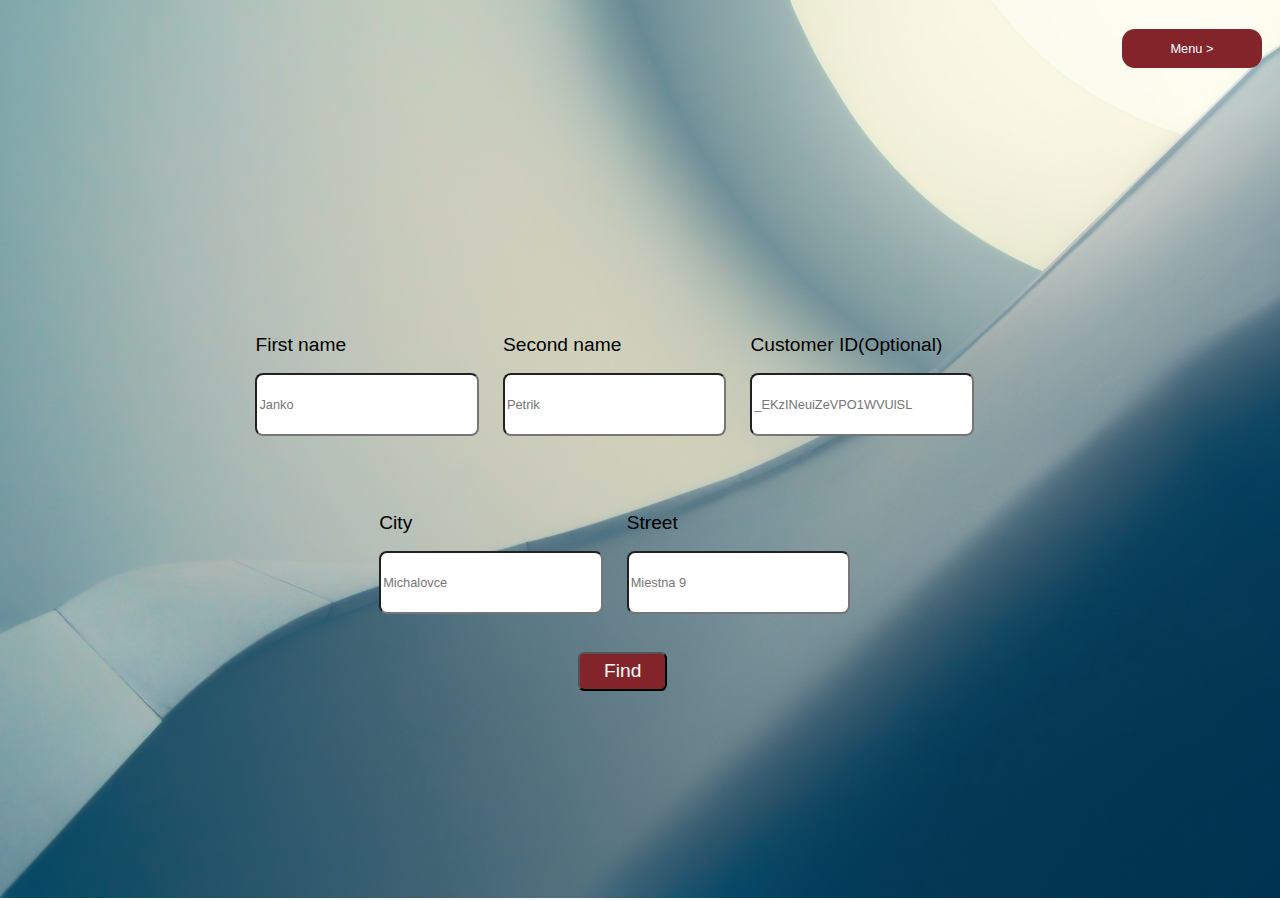
<file: src/main/resources/static/index.html>
<!DOCTYPE html>
<html xmlns:th="http://www.thymeleaf.org">
<html lang="en">
<head>
    <title>Submit Data to JPA Server</title>
    <link rel="stylesheet" href="css/stylesheet.css"/>
</head>
<body style="background-image: url('images/pexels-johannes-plenio-1103970.jpg');
    background-size: cover;
background-repeat: no-repeat;">

<form class="container" action="http://localhost:8080/find" method="post">
    <div class="dropdown">
    <button class="dropbtn">Menu       ></button>
    <div class="dropdown-content">
        <a href="index.html">Main menu</a>
        <a href="createnew.html">Create new record</a>
    </div>
    </div>
    <label class = "item item-1-1" for="meno">First name</label>
    <input class="item item-1" type="text" id="meno" name="meno" placeholder="Janko">

    <label class = "item item-2-2" for="priezvisko">Second name</label>
    <input class="item item-2" type="text" id="priezvisko" placeholder="Petrik" name="priezvisko">

    <label for="nanoId" class = "item item-3-3">Customer ID(Optional)</label>
    <input class="item item-3" type="text" id="nanoId" placeholder="_EKzINeuiZeVPO1WVUlSL" name="nanoId">

    <label for="obec" class = "item item-4-4" >City</label>
    <input class="item item-4" type="text" id="obec" name="obec" placeholder="Michalovce">

    <label for="ulica" class = "item item-5-5">Street</label>
    <input class="item item-5" type="text" id="ulica" name="ulica" placeholder="Miestna 9">
    <input type="submit" value="Find" class="item-button">
</form>

<script>
    function containsNumbers(str) {
        return /\d/.test(str);
    }

    document.querySelector('form').addEventListener('submit', async (e) => {
        e.preventDefault();
        if(containsNumbers(document.getElementById('meno').value.trim()) || containsNumbers(document.getElementById('priezvisko').value.trim()) || containsNumbers(document.getElementById('obec').value.trim())){
            alert( "Numbers are not allowed in certain field!" );
        }
        else {
            if ((document.getElementById('meno').value.trim().length === 0 && document.getElementById('priezvisko').value.trim().length === 0)  && document.getElementById('nanoId').value.trim().length === 0) {
                alert("Please fill in either id or other information!");
            } else {

            const meno = document.getElementById('meno').value;
            const priezvisko = document.getElementById('priezvisko').value;
            const nanoId = document.getElementById('nanoId').value;
            const ulica = document.getElementById('ulica').value;
            const obec = document.getElementById('obec').value;
            const payload = {meno, priezvisko, nanoId, ulica, obec};
            console.log(payload);
            const response = await fetch('http://localhost:8080/find', {
                method: 'POST',
                headers: {
                    'Content-Type': 'application/json'
                },
                body: JSON.stringify(payload)
            });
            if (response.ok) {
                const data = await response.json();
                if (Array.isArray(data) && data.length === 0) {
                    console.log('Response data is empty array. Not redirecting to new page.');
                    alert('Person not found!');
                } else {
                    console.log(data.nanoId);
                    console.log("som tu!!!!!");
                    localStorage.setItem('responseData', JSON.stringify(data));
                    window.location.href = 'searchResults.html';
                }
            } else {
                alert('Person not found!');
            }
        }
    }});
</script>
</body>
</html>
</file>
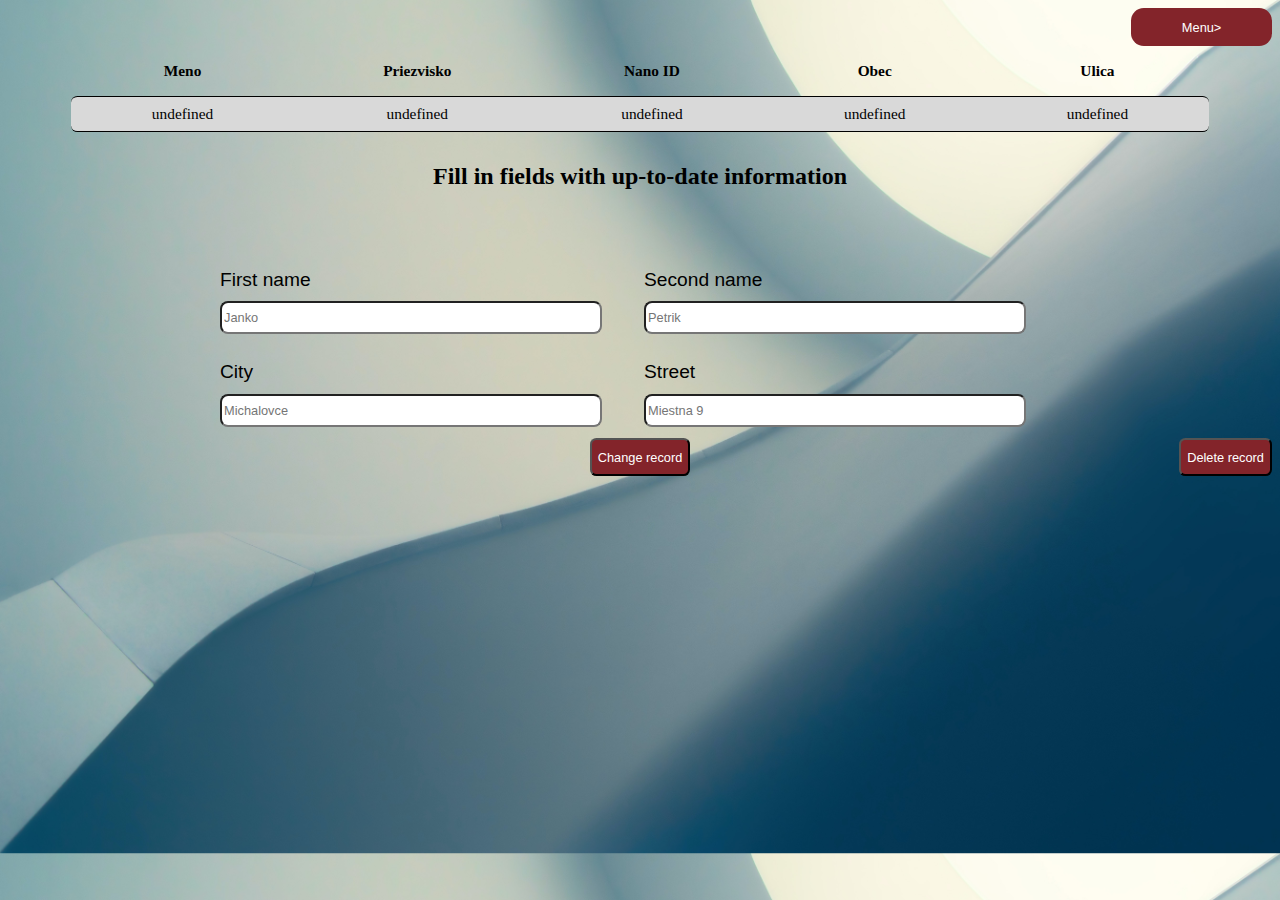
<file: src/main/resources/static/changePage.html>
<!DOCTYPE html>
<html>
<head>
    <title>Selected Record</title>
    <link rel="stylesheet" href="css/changepage.css"/>
</head>
<body style="background-image: url('images/pexels-johannes-plenio-1103970.jpg');
    background-size: cover;">
<div class="dropdown">
    <button class="dropbtn">Menu></button>
    <div class="dropdown-content">
        <a href="index.html">Main menu</a>
        <a href="createnew.html">Create new record</a>
    </div>
</div>
<div id="selectedRecordContainer" class="resultContainer">
    <table class="results-table">
        <thead>
        <tr>
            <th class="item-riadok1">Meno</th>
            <th class="item-riadok1">Priezvisko</th>
            <th class="item-riadok1">Nano ID</th>
            <th class="item-riadok1">Obec</th>
            <th class="item-riadok1">Ulica</th>
        </tr>
        </thead>
        <tbody>
        </tbody>
    </table>
</div>
<h1 class="bigText">Fill in fields with up-to-date information</h1>
<div class="formWrapper">

<form id='inputForm' class="container" action="http://localhost:8080/update" method="post" onSubmit="return confirm('Do you want to submit?') ">
    <label for="meno" class = "item item-1-1">First name</label>
    <input type="text" id="meno" name="meno" class="item item-1" placeholder="Janko">
    <label class = "item item-2-2" for="priezvisko">Second name</label>
    <input class="item item-2" type="text" id="priezvisko" placeholder="Petrik" name="priezvisko">
    <label for="obec" class = "item item-4-4">City</label>
    <input class="item item-4" type="text" id="obec" name="obec" placeholder="Michalovce">
    <label for="ulica" class = "item item-5-5">Street</label>
    <input class="item item-5" type="text" id="ulica" name="ulica" placeholder="Miestna 9">
    <input type="submit" value="Change record" id="change" class="change-button">
    <input type="submit" value="Delete record" class="item-button">
</form>

</div>
<script>
    document.addEventListener('DOMContentLoaded', () => {
            const showData = location.search.substring(1).split('&');
            let person = {};

            showData.forEach(pair => {
                let keyValue = pair.split("=");
                let key = keyValue[0];
                person[key] = decodeURI(keyValue[1]);
            })
        const resultsContainer = document.getElementById('selectedRecordContainer');
        const tbody = resultsContainer.querySelector('tbody');
            const tr = document.createElement('tr');
            tr.innerHTML = `
                        <td class="rowBorderStart">${person.meno}</td>
                        <td class='rowBorderMiddle'>${person.priezvisko}</td>
                        <td class='rowBorderMiddle' id="nanoId">${person.nanoId}</td>
                        <td class='rowBorderMiddle'>${person.obec}</td>
                        <td class='rowBorderEnd'>${person.ulica}</td>

                    `;
            tbody.appendChild(tr);
        document.getElementById('inputForm').addEventListener('submit', async (e) => {
            e.preventDefault();
            if(document.getElementById('meno').value.trim().length === 0 && document.getElementById('priezvisko').value.trim().length === 0 && document.getElementById('ulica').value.trim().length === 0 && document.getElementById('obec').value.trim().length === 0){
                alert( "Please enter at least field" );
            }
            else {
                const meno = person.meno;
                const priezvisko = person.priezvisko;
                const ulica = person.ulica;
                const obec = person.obec;
                const menoUprava = document.getElementById('meno').value;
                const priezviskoUprava = document.getElementById('priezvisko').value;
                const ulicaUprava = document.getElementById('ulica').value;
                const obecUprava = document.getElementById('obec').value;
                const nanoId = person.nanoId;
                const payload = {
                    meno,
                    priezvisko,
                    ulica,
                    obec,
                    menoUprava,
                    priezviskoUprava,
                    ulicaUprava,
                    obecUprava,
                    nanoId
                };
                console.log(payload);
                const response = await fetch('http://localhost:8080/update', {
                    method: 'POST',
                    headers: {
                        'Content-Type': 'application/json'
                    },
                    body: JSON.stringify(payload)
                });
                if (response.ok) {
                    const data = await response.json();
                    if (Array.isArray(data) && data.length === 0) {
                        console.log('Response data is empty array. Not redirecting to new page.');
                        alert('Person not found!');
                    } else {
                        console.log(data.nanoId);
                        console.log("som tu!!!!!");
                        localStorage.setItem('responseData', JSON.stringify(data));
                        window.location.href = 'searchResults.html';
                    }
                } else {
                    alert('Person not found!');
                }
            }
        });

        const createButton = document.querySelector('.item-button');
        createButton.addEventListener('click', async (e) => {
        //document.querySelector('div').addEventListener('submit', async (e) => {
            e.preventDefault();
            const confirmed = confirm("Are you sure you want to delete this record?");
            if(confirmed){
            //const data = e.target.querySelector("input").getAttribute("data-nanoId")
                const meno = person.meno;
                const priezvisko = person.priezvisko;
                const ulica = person.ulica;
                const obec = person.obec;
                const nanoId = person.nanoId;

            const payload = {meno, priezvisko, nanoId, ulica, obec};
            const response = await fetch('http://localhost:8080/delete', {
                method: 'POST',
                headers: {
                    'Content-Type': 'application/json'
                },
                body: JSON.stringify(payload)
            });
            if (response.ok) {
                window.location.href = 'index.html';
                } else {
                    alert('An error occurred while deleting the record.');
                }
            }
        })
        });

</script>



</body>
</html>
</file>
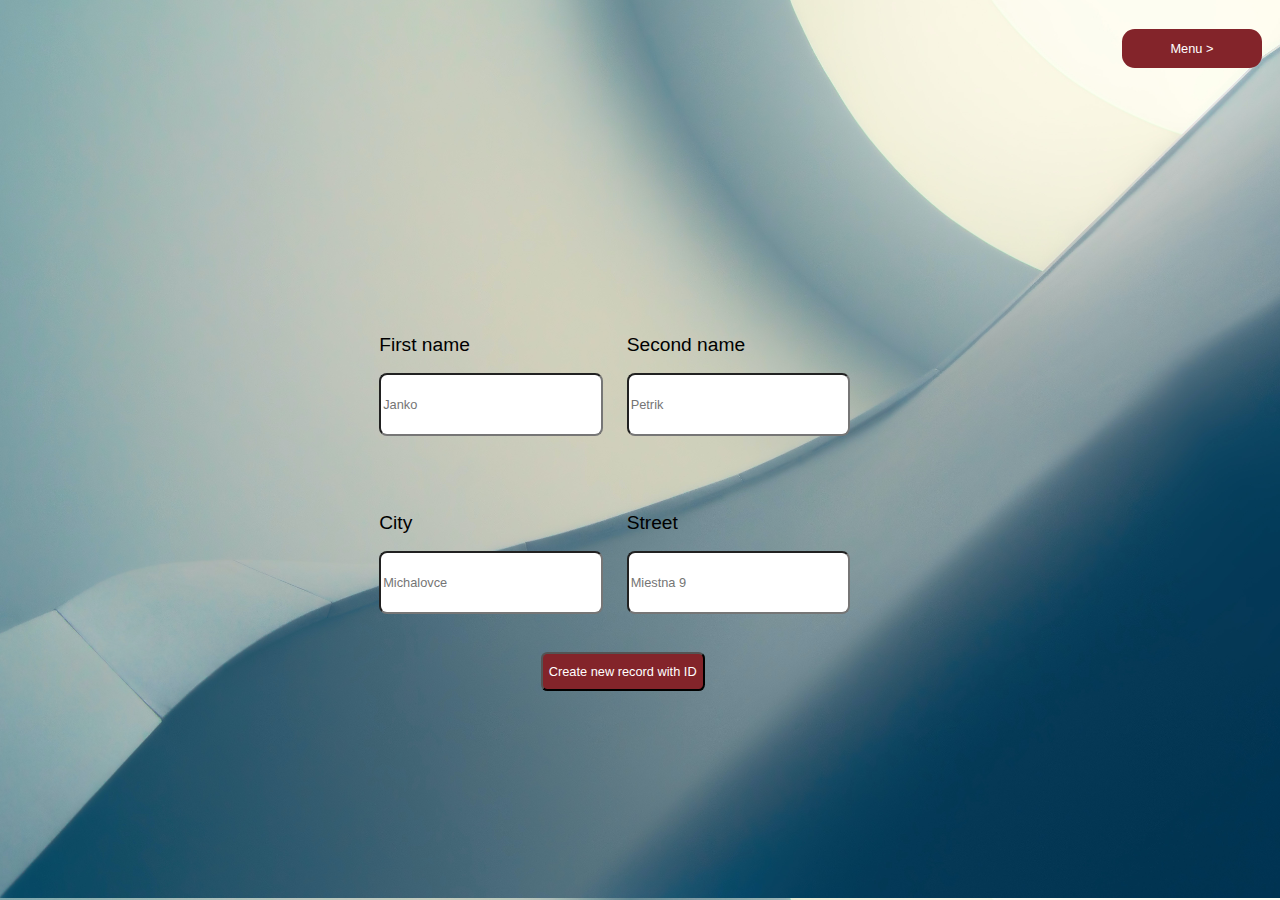
<file: src/main/resources/static/createnew.html>
<!DOCTYPE html>
<html xmlns:th="http://www.thymeleaf.org">
<html lang="sk">
<head>
    <title>Submit Data to JPA Server</title>
    <link rel="stylesheet" href="css/createNew.css"/>
</head>
<body style="background-image: url('images/pexels-johannes-plenio-1103970.jpg');
    background-size: cover;">
<form class="container" action="http://localhost:8080/create" method="post">
    <div class="dropdown">
        <button class="dropbtn">Menu       ></button>
        <div class="dropdown-content">
            <a href="index.html">Main menu</a>
            <a href="createnew.html">Create new record</a>
        </div>
    </div>
    <label class = "item item-1-1" for="meno">First name</label>
    <input class="item item-1" type="text" id="meno" name="meno" placeholder="Janko" required>

    <label class = "item item-2-2" for="priezvisko">Second name</label>
    <input class="item item-2" type="text" id="priezvisko" placeholder="Petrik" name="priezvisko" required>

    <label for="obec" class = "item item-4-4" >City</label>
    <input class="item item-4" type="text" id="obec" name="obec" placeholder="Michalovce" required>

    <label for="ulica" class = "item item-5-5">Street</label>
    <input class="item item-5" type="text" id="ulica" name="ulica" placeholder="Miestna 9" required>
    <input type="submit" value="Create new record with ID" class="item-button">
</form>

<script>

    function containsNumbers(str) {
        return /\d/.test(str);
    }

    document.querySelector('form').addEventListener('submit', async (e) => {
        e.preventDefault();
        if(containsNumbers(document.getElementById('meno').value.trim()) || containsNumbers(document.getElementById('priezvisko').value.trim()) || containsNumbers(document.getElementById('obec').value.trim())){
            alert( "Numbers are not allowed in certain field!" );
        }
        else {
            if (document.getElementById('meno').value.trim().length === 0 && document.getElementById('priezvisko').value.trim().length === 0 && document.getElementById('ulica').value.trim().length === 0 && document.getElementById('obec').value.trim().length === 0) {
                alert("Please fill in all the fields!");
            } else {
                const meno = document.getElementById('meno').value;
                const priezvisko = document.getElementById('priezvisko').value;
                const ulica = document.getElementById('ulica').value;
                const obec = document.getElementById('obec').value;
                const payload = {meno, priezvisko, ulica, obec};
                console.log(payload);
                const response = await fetch('http://localhost:8080/create', {
                    method: 'POST',
                    headers: {
                        'Content-Type': 'application/json'
                    },
                    body: JSON.stringify(payload)
                });
                if (response.ok) {
                    const data = await response.json();
                    if (Array.isArray(data) && data.length === 0) {
                        console.log('Response data is empty array. Not redirecting to new page.');
                        alert('Person not found!');
                    } else {
                        console.log(data.nanoId);
                        console.log("som tu!!!!!");
                        localStorage.setItem('responseData', JSON.stringify(data));
                        window.location.href = 'searchResults.html';
                    }
                } else {
                    alert('Error while creating record!');
                }

            }
        }
    });
</script>
</body>
</html>
</file>
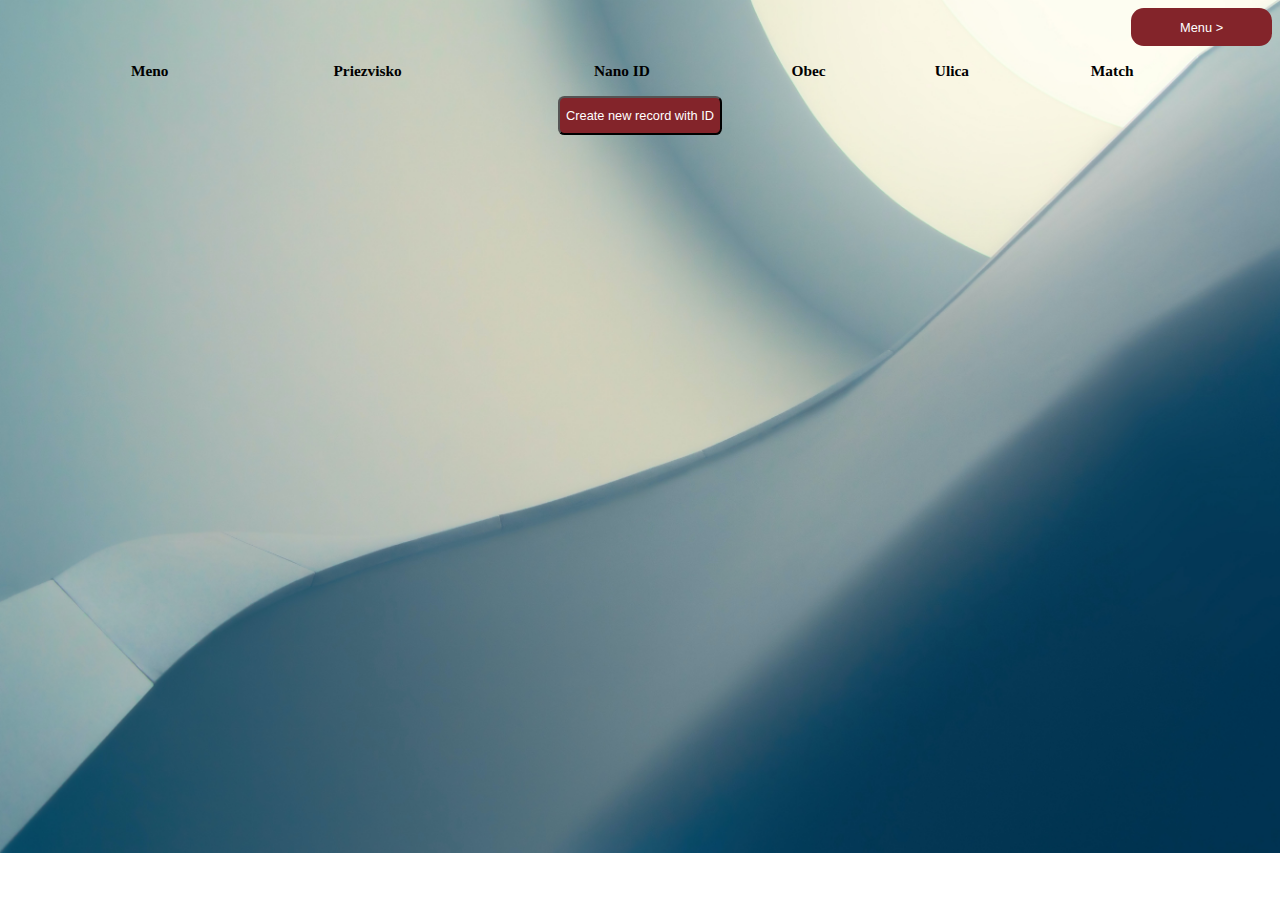
<file: src/main/resources/static/searchResults.html>
<!DOCTYPE html>
<html lang="en">
<head>
    <title>Results</title>
    <link rel="stylesheet" href="css/searchResults.css"/>
</head>
<body style="background-image: url('images/pexels-johannes-plenio-1103970.jpg');
    background-size: cover;
background-repeat: no-repeat;">

<div class="dropdown">
    <button class="dropbtn">Menu       ></button>
    <div class="dropdown-content">
        <a href="index.html">Main menu</a>
        <a href="createnew.html">Create new record</a>
    </div>
</div>

<div id="resultsContainer" class="resultContainer">
    <table class="results-table">
        <thead>
        <tr>
            <th class="item-riadok1">Meno</th>
            <th class="item-riadok1">Priezvisko</th>
            <th class="item-riadok1">Nano ID</th>
            <th class="item-riadok1">Obec</th>
            <th class="item-riadok1">Ulica</th>
            <th class="item-riadok1">Match</th>
            <th class="item-riadok1"></th>
        </tr>
        </thead>
        <tbody>
        </tbody>
    </table>
    <input type="submit" value="Create new record with ID" class="item-button">
</div>

<script>
    document.addEventListener('DOMContentLoaded', () => {
        const responseData = JSON.parse(localStorage.getItem('responseData'));
        if (Array.isArray(responseData)) {
            const resultsContainer = document.getElementById('resultsContainer');
            const tbody = resultsContainer.querySelector('tbody');
            responseData.forEach(data => {
                const tr = document.createElement('tr');
                tr.innerHTML = `
                        <td class='rowBorderStar meno'>${data.meno}</td>
                        <td class='rowBorderMiddle priezvisko'>${data.priezvisko}</td>
                        <td class='rowBorderMiddle nanoId'>${data.nanoId}</td>
                        <td class='rowBorderMiddle obec'>${data.obec}</td>
                        <td class='rowBorderMiddle ulica'>${data.ulica}</td>
                        <td class='rowBorderMiddle match'>${data["match"]}</td>
                        <td class="rowBorderEnd"><button type="button" class="changeBtn" data-nanoId="${encodeURI(JSON.stringify(data))}">Edit</button></td>
                    `;
                tbody.appendChild(tr);
            });

            const createButton = document.querySelector('.item-button');
            createButton.addEventListener('click', async (e) => {
                e.preventDefault();
                window.location.href = 'createnew.html';
            })
            const buttons = document.querySelectorAll('.changeBtn');
            buttons.forEach(button => {
                button.addEventListener('click', async (e) => {
                    e.preventDefault();
                    const data = e.target.getAttribute('data-nanoId');
                    let recordId = JSON.parse(decodeURI(data));
                    let query = Object.entries(recordId).map(entry => `${entry[0]}=${encodeURI(entry[1])}`).join('&');
                    window.location.href = 'changePage.html?' + query;
                });
            });
        }
    });
</script>
</body>
</html>
</file>
<file: src/main/resources/static/css/stylesheet.css>
.container{
    width: 98vw;
    height: 98vh;
    display: grid;
    grid-template-rows: repeat(10,1fr);
    grid-template-columns: 1fr 1fr 1fr 1fr 1fr 1fr 1fr 1fr 1fr 1fr;
    justify-items: start;
    align-items: center;
    grid-gap: 0.5rem;
}

.item-1{
    width: 90%;
    height: 70%;
    grid-row: 5/6;
    grid-column: 3/5;
    border-radius: 0.5rem;
    font-family:  sans-serif;
    font-style: normal;
    font-size: 1vw;
}
.item-1-1{
    font-family:  sans-serif;
    font-style: normal;
    font-size: 1.5vw;
    grid-row: 4/5;
    grid-column:  3/4;
    justify-self:start;
    align-self:end;
}

.item-2{
    width: 90%;
    height: 70%;
    grid-row: 5/6;
    grid-column: 5/7;
    border-radius: 0.5rem;
    font-family:  sans-serif;
    font-style: normal;
    font-size: 1vw;
}
.item-2-2{
    font-family:  sans-serif;
    font-style: normal;
    font-size: 1.5vw;
    grid-row: 4/5;
    grid-column: 5/7;
    justify-self:start;
    align-self:end;
}

.item-3{
    width: 90%;
    height: 70%;
    grid-row: 5/6;
    grid-column: 7/9;
    border-radius: 0.5rem;
    font-family:  sans-serif;
    font-style: normal;
    font-size: 1vw;
}
.item-3-3{
    font-family:  sans-serif;
    font-style: normal;
    font-size: 1.5vw;
    grid-row: 4/5;
    grid-column: 7/9;
    justify-self:start;
    align-self:end;
}

.item-4{
    width: 90%;
    height: 70%;
    grid-row: 7/8;
    grid-column: 4/6;
    border-radius: 0.5rem;
    font-family:  sans-serif;
    font-style: normal;
    font-size: 1vw;
}
.item-4-4{
    font-family:  sans-serif;
    font-style: normal;
    font-size: 1.5vw;
    grid-row: 6/7;
    grid-column: 4/6;
    justify-self:start;
    align-self:end;
}
.item-5{
    width: 90%;
    height: 70%;
    grid-row: 7/8;
    grid-column: 6/8;
    border-radius: 0.5rem;
    font-family:  sans-serif;
    font-style: normal;
    font-size: 1vw;
}
.item-5-5{
    font-family:  sans-serif;
    font-style: normal;
    font-size: 1.5vw;
    grid-row: 6/7;
    grid-column: 6/8;
    justify-self:start;
    align-self:end;
}
.item-button{
    border-radius: 0.5vw;
    font-family: sans-serif;
    font-style: normal;
    font-size: 1.5vw;
    width: 7vw;
    height: 3vw;
    grid-row: 8;
    grid-column: 5/7;
    align-self: center;
    justify-self: center;
    background: #83242A;
    color: white;
}

.item-button:hover{
    border-radius: 0.5vw;
    background-color:black;
}

/* The container <div> - needed to position the dropdown content */
.dropbtn {
    border-radius: 1vw;
    background-color: #83242A;
    color: white;
    min-width: 11vw;
    height: 3vw;
    font-size: 1vw;
    border: none;
    cursor: pointer;
}

.dropdown {
    border-radius: 1vw;
    min-width: 11vw;
    max-width: 11vw;
    grid-row: 1;
    grid-column: 10;
    display: inline-block;
}

.dropdown-content {
    display: none;
    position: absolute;
    background-color: #83242A;
    min-width: 11vw;
    max-width: 11vw;
    box-shadow: 0px 8px 16px 0px rgba(0,0,0,0.2);
    z-index: 1;
}

.dropdown-content a {
    font-size: 1vw;
    color: white;
    padding: 12px 16px;
    text-decoration: none;
    display: block;
}

.dropdown-content a:hover {

    font-size: 1vw;
    border-radius: 1vw;
    background-color: black}

.dropdown:hover .dropdown-content {
    border-radius: 1vw;
    display: block;
}

.dropdown:hover .dropbtn {
    border-radius: 1vw;
    background-color: black;
}
</file>
<file: src/main/resources/static/css/changepage.css>
.item-1{
    width: 90%;
    height: 70%;
    grid-row: 3/4;
    grid-column: 2/4;
    border-radius: 0.5rem;
    font-family:  sans-serif;
    font-style: normal;
    font-size: 1vw;
}
.item-1-1{
    font-family:  sans-serif;
    font-style: normal;
    font-size: 1.5vw;
    grid-row: 2;
    grid-column: 2;
    justify-self:start;
    align-self:end;
}

.item-2{
    width: 90%;
    height: 70%;
    grid-row: 3;
    grid-column: 4/6;
    border-radius: 0.5rem;
    font-family:  sans-serif;
    font-style: normal;
    font-size: 1vw;
}
.item-2-2{
    font-family:  sans-serif;
    font-style: normal;
    font-size: 1.5vw;
    grid-row: 2;
    grid-column: 4;
    justify-self:start;
    align-self:end;
}

.item-3{
    width: 90%;
    height: 70%;
    grid-row: 3/6;
    grid-column: 7/9;
    border-radius: 0.5rem;
    font-family:  sans-serif;
    font-style: normal;
    font-size: 1vw;
}
.item-3-3{
    font-family:  sans-serif;
    font-style: normal;
    font-size: 1.5vw;
    grid-row: 4/5;
    grid-column: 7/9;
    justify-self:start;
    align-self:end;
}

.item-4{
    width: 90%;
    height: 70%;
    grid-row: 5/6;
    grid-column: 2/4;
    border-radius: 0.5rem;
    font-family:  sans-serif;
    font-style: normal;
    font-size: 1vw;
}
.item-4-4{
    font-family:  sans-serif;
    font-style: normal;
    font-size: 1.5vw;
    grid-row: 4;
    grid-column: 2;
    justify-self:start;
    align-self:end;
}
.item-5{
    width: 90%;
    height: 70%;
    grid-row: 5;
    grid-column: 4/6;
    border-radius: 0.5rem;
    font-family:  sans-serif;
    font-style: normal;
    font-size: 1vw;
}
.item-5-5{
    font-family:  sans-serif;
    font-style: normal;
    font-size: 1.5vw;
    grid-row: 4;
    grid-column: 4;
    justify-self:start;
    align-self:end;
}
.change-button{
    font-family:  sans-serif;
    font-style: normal;
    font-size: 1vw;
    border-radius: 0.5vw;
    height: 3vw;
    align-self: center;
    justify-self: center;
    grid-row: 6;
    grid-column:3/5;
    background: #83242A;
    color: white;
}

.item-button{
    font-family:  sans-serif;
    font-style: normal;
    font-size: 1vw;
    border-radius: 0.5vw;
    height: 3vw;
    align-self: end;
    justify-self: end;
    grid-row: 6;
    grid-column:6;
    background: #83242A;
    color: white;
}
.item-button:hover{
    border-radius: 0.5vw;
    background-color:black;
}

.dropbtn {
    border-radius: 1vw;
    background-color: #83242A;
    color: white;
    min-width: 11vw;
    height: 3vw;
    font-size: 1vw;
    border: none;
    cursor: pointer;
}
.item-riadok1{
    row-span: 1;
    column-span: 1;
}
.dropdown {
    border-radius: 1vw;
    min-width: 11vw;
    max-width: 11vw;
    float: right;
    display: inline-block;
}

.dropdown-content {
    display: none;
    position: absolute;
    background-color: #83242A;
    min-width: 11vw;
    max-width: 11vw;
    box-shadow: 0px 8px 16px 0px rgba(0,0,0,0.2);
    z-index: 1;
}

.dropdown-content a {
    font-size: 1vw;
    color: white;
    padding: 12px 16px;
    text-decoration: none;
    display: block;
}

.dropdown-content a:hover {

    font-size: 1vw;
    border-radius: 1vw;
    background-color: black}

.dropdown:hover .dropdown-content {
    border-radius: 1vw;
    display: block;
}

.dropdown:hover .dropbtn {
    border-radius: 1vw;
    background-color: black;
}
table {
    flex-wrap: wrap;
    border-collapse: separate;
    margin-left: auto;
    margin-right: auto;
    width: 90%;
    align-self: center;
    border-spacing: 0 1em;
    font-size: 1.2vw;
}

/* Style the table headers */
th {
    font-weight: bold;
}

/* Style the table data cells */
td {
    border-top: solid 1px #000;
    background-color: #D9D9D9;
    border-bottom: 1px solid black;
    padding-top: .5em;
    padding-bottom: .5em;
    font-size: 1.2vw;

}

.rowBorderStart {
    border-right: 0;
    border-top-left-radius: 0.5vw;
    border-bottom-left-radius: 0.5vw;
}

.rowBorderMiddle {
    border-left: 0;
    border-right: 0;
}

.rowBorderEnd {
    border-left: 0;
    border-top-right-radius: 0.5vw;
    border-bottom-right-radius: 0.5vw;
}

.changeBtn{
    border-radius: 0.5vw;
    font-family: sans-serif;
    font-style: normal;
    font-size: 1.2vw;
    grid-row: 8;
    grid-column: 5/7;
    align-self: center;
    justify-self: center;
    background: #83242A;
    color: white;
}

.changeBtn:hover{
    border-radius: 0.5vw;
    background-color: black;
}

.resultContainer{
    text-align: center;
}

.bigText{
    font-size: 1.5rem;
    text-align: center;
}
.container{
    width: auto;
    height: auto;
    display: grid;
    grid-template-rows: repeat(6,1fr);
    grid-template-columns: repeat(6, 1fr);
    justify-items: start;
    align-items: center;
    grid-gap: 0.5rem;
}
</file>
<file: src/main/resources/static/css/createNew.css>
.container{
    width: 98vw;
    height: 98vh;
    display: grid;
    grid-template-rows: repeat(10,1fr);
    grid-template-columns: 1fr 1fr 1fr 1fr 1fr 1fr 1fr 1fr 1fr 1fr;
    justify-items: start;
    align-items: center;
    grid-gap: 0.5rem;
}

.item-1{
    width: 90%;
    height: 70%;
    grid-row: 5/6;
    grid-column: 4/6;
    border-radius: 0.5rem;
    font-family:  sans-serif;
    font-style: normal;
    font-size: 1vw;
}
.item-1-1{
    font-family:  sans-serif;
    font-style: normal;
    font-size: 1.5vw;
    grid-row: 4/5;
    grid-column: 4/6;
    justify-self:start;
    align-self:end;
}

.item-2{
    width: 90%;
    height: 70%;
    grid-row: 5/6;
    grid-column: 6/8;
    border-radius: 0.5rem;
    font-family:  sans-serif;
    font-style: normal;
    font-size: 1vw;
}
.item-2-2{
    font-family:  sans-serif;
    font-style: normal;
    font-size: 1.5vw;
    grid-row: 4/5;
    grid-column: 6/8;
    justify-self:start;
    align-self:end;
}

.item-3{
    width: 90%;
    height: 70%;
    grid-row: 5/6;
    grid-column: 7/9;
    border-radius: 0.5rem;
    font-family:  sans-serif;
    font-style: normal;
    font-size: 1vw;
}
.item-3-3{
    font-family:  sans-serif;
    font-style: normal;
    font-size: 1.5vw;
    grid-row: 4/5;
    grid-column: 7/9;
    justify-self:start;
    align-self:end;
}

.item-4{
    width: 90%;
    height: 70%;
    grid-row: 7/8;
    grid-column: 4/6;
    border-radius: 0.5rem;
    font-family:  sans-serif;
    font-style: normal;
    font-size: 1vw;
}
.item-4-4{
    font-family:  sans-serif;
    font-style: normal;
    font-size: 1.5vw;
    grid-row: 6/7;
    grid-column: 4/6;
    justify-self:start;
    align-self:end;
}
.item-5{
    width: 90%;
    height: 70%;
    grid-row: 7/8;
    grid-column: 6/8;
    border-radius: 0.5rem;
    font-family:  sans-serif;
    font-style: normal;
    font-size: 1vw;
}
.item-5-5{
    font-family:  sans-serif;
    font-style: normal;
    font-size: 1.5vw;
    grid-row: 6/7;
    grid-column: 6/8;
    justify-self:start;
    align-self:end;
}
.item-button{
    border-radius: 0.5vw;
    font-family:  sans-serif;
    font-style: normal;
    font-size: 1vw;
    height: 3vw;
    grid-row: 8;
    grid-column: 5/7;
    align-self: center;
    justify-self: center;
    background: #83242A;
    color: white;
}

.item-button:hover{
    border-radius: 0.5vw;
    background-color:black;
}
.dropbtn {
    border-radius: 1vw;
    background-color: #83242A;
    color: white;
    min-width: 11vw;
    height: 3vw;
    font-size: 1vw;
    border: none;
    cursor: pointer;
}

.dropdown {
    border-radius: 1vw;
    min-width: 11vw;
    max-width: 11vw;
    grid-row: 1;
    grid-column: 10;
    display: inline-block;
}

.dropdown-content {
    display: none;
    position: absolute;
    background-color: #83242A;
    min-width: 11vw;
    max-width: 11vw;
    box-shadow: 0px 8px 16px 0px rgba(0,0,0,0.2);
    z-index: 1;
}

.dropdown-content a {
    font-size: 1vw;
    color: white;
    padding: 12px 16px;
    text-decoration: none;
    display: block;
}

.dropdown-content a:hover {
    font-size: 1vw;
    border-radius: 1vw;
    background-color: black
}

.dropdown:hover .dropdown-content {
    border-radius: 1vw;
    display: block;
}

.dropdown:hover .dropbtn {
    border-radius: 1vw;
    background-color: black;
}
</file>
<file: src/main/resources/static/css/searchResults.css>
.container{
    width: 98vw;
    height: 98vh;
    display: grid;
    grid-template-rows: repeat(10,1fr);
    grid-template-columns: repeat(7, 1fr);
    justify-items: start;
    align-items: center;
    grid-gap: 0.5rem;
}

.item-button{
    font-family:  sans-serif;
    font-style: normal;
    font-size: 1vw;
    border-radius: 0.5vw;
    height: 3vw;
    align-self: center;
    justify-self: center;
    background: #83242A;
    color: white;
}
.item-button:hover{
    border-radius: 0.5vw;
    background-color:black;
}

.dropbtn {
    border-radius: 1vw;
    background-color: #83242A;
    color: white;
    min-width: 11vw;
    height: 3vw;
    font-size: 1vw;
    border: none;
    cursor: pointer;
}
.item-riadok1{
    row-span: 1;
    column-span: 1;
}
.dropdown {
    border-radius: 1vw;
    min-width: 11vw;
    max-width: 11vw;
    float: right;
    display: inline-block;
}

.dropdown-content {
    display: none;
    position: absolute;
    background-color: #83242A;
    min-width: 11vw;
    max-width: 11vw;
    box-shadow: 0px 8px 16px 0px rgba(0,0,0,0.2);
    z-index: 1;
}

.dropdown-content a {
    font-size: 1vw;
    color: white;
    padding: 12px 16px;
    text-decoration: none;
    display: block;
}

.dropdown-content a:hover {

    font-size: 1vw;
    border-radius: 1vw;
    background-color: black}

.dropdown:hover .dropdown-content {
    border-radius: 1vw;
    display: block;
}

.dropdown:hover .dropbtn {
    border-radius: 1vw;
    background-color: black;
}
table {
    border-collapse: separate;
    margin-left: auto;
    margin-right: auto;
    width: 90%;
    align-self: center;
    border-spacing: 0 1em;
    font-size: 1.2vw;
}

/* Style the table headers */
th {
    font-weight: bold;
}

/* Style the table data cells */
td {
    border-top: solid 1px #000;
    background-color: #D9D9D9;
    border-bottom: 1px solid black;
    padding-top: .5em;
    padding-bottom: .5em;
    font-size: 1.2vw;

}

.rowBorderStart {
    border-right: 0;
    border-top-left-radius: 0.5vw;
    border-bottom-left-radius: 0.5vw;
}

.rowBorderMiddle {
    border-left: 0;
    border-right: 0;
}

.rowBorderEnd {
    border-left: 0;
    border-top-right-radius: 0.5vw;
    border-bottom-right-radius: 0.5vw;
}

.changeBtn{
    border-radius: 0.5vw;
    font-family: sans-serif;
    font-style: normal;
    font-size: 1.2vw;
    grid-row: 8;
    grid-column: 5/7;
    align-self: center;
    justify-self: center;
    background: #83242A;
    color: white;
}

.changeBtn:hover{
    border-radius: 0.5vw;
    background-color: black;
}

.resultContainer{
    text-align: center;
}
</file>
